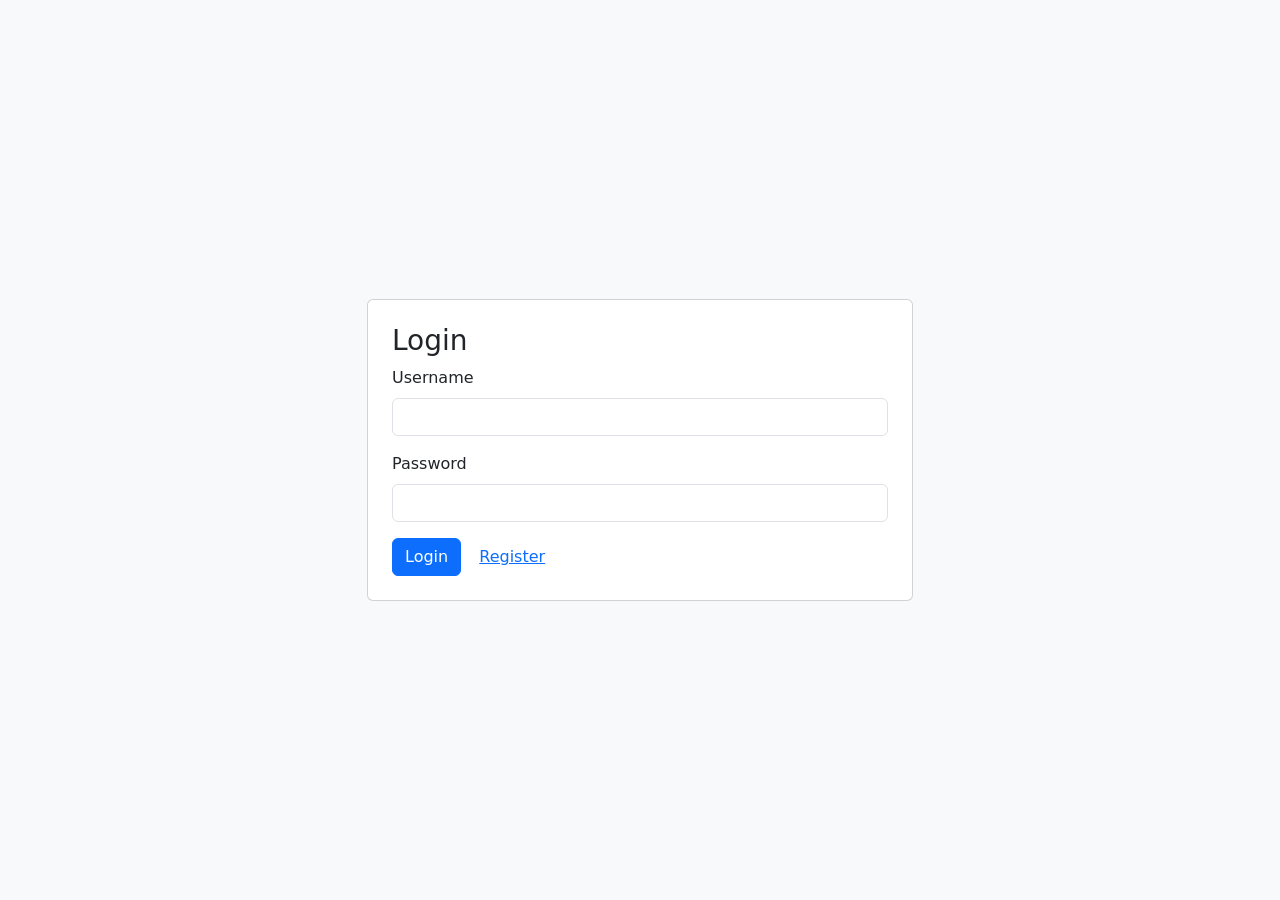
<file: login.html>
<!doctype html>
<html>
  <head>
    <meta charset="utf-8">
    <meta name="viewport" content="width=device-width, initial-scale=1">
    <title>Login</title>
    <link href="https://cdn.jsdelivr.net/npm/bootstrap@5.3.1/dist/css/bootstrap.min.css" rel="stylesheet">
  </head>
  <body class="bg-light d-flex align-items-center" style="height:100vh">
    <div class="container">
      <div class="row justify-content-center">
        <div class="col-md-6">
          <div class="card p-4">
            <h3>Login</h3>
            <form method="post">
              <div class="mb-3">
                <label class="form-label">Username</label>
                <input name="username" class="form-control" required>
              </div>
              <div class="mb-3">
                <label class="form-label">Password</label>
                <input name="password" type="password" class="form-control" required>
              </div>
              <button class="btn btn-primary">Login</button>
              <a href="/register" class="btn btn-link">Register</a>
            </form>
          </div>
        </div>
      </div>
    </div>
  </body>
</html>
</file>
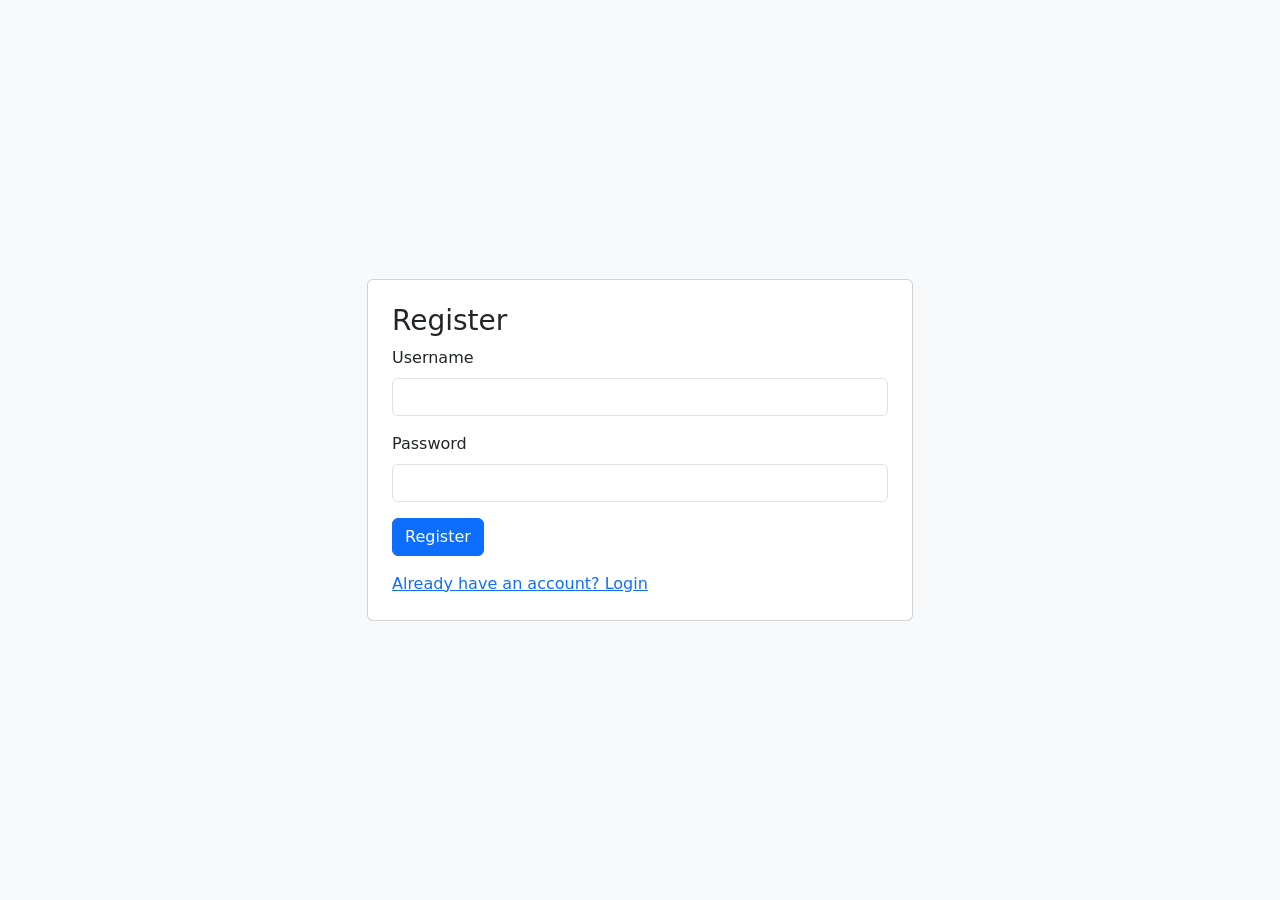
<file: register.html>
<!doctype html>
<html>
  <head>
    <meta charset="utf-8">
    <meta name="viewport" content="width=device-width, initial-scale=1">
    <title>Register</title>
    <link href="https://cdn.jsdelivr.net/npm/bootstrap@5.3.1/dist/css/bootstrap.min.css" rel="stylesheet">
  </head>
  <body class="bg-light d-flex align-items-center" style="height:100vh">
    <div class="container">
      <div class="row justify-content-center">
        <div class="col-md-6">
          <div class="card p-4">
            <h3>Register</h3>
            <form method="post">
              <div class="mb-3">
                <label class="form-label">Username</label>
                <input name="username" class="form-control" required>
              </div>
              <div class="mb-3">
                <label class="form-label">Password</label>
                <input name="password" type="password" class="form-control" required>
              </div>
              <button class="btn btn-primary">Register</button>
            </form>
            <a href="/login" class="d-block mt-3">Already have an account? Login</a>
          </div>
        </div>
      </div>
    </div>
  </body>
</html>
</file>
